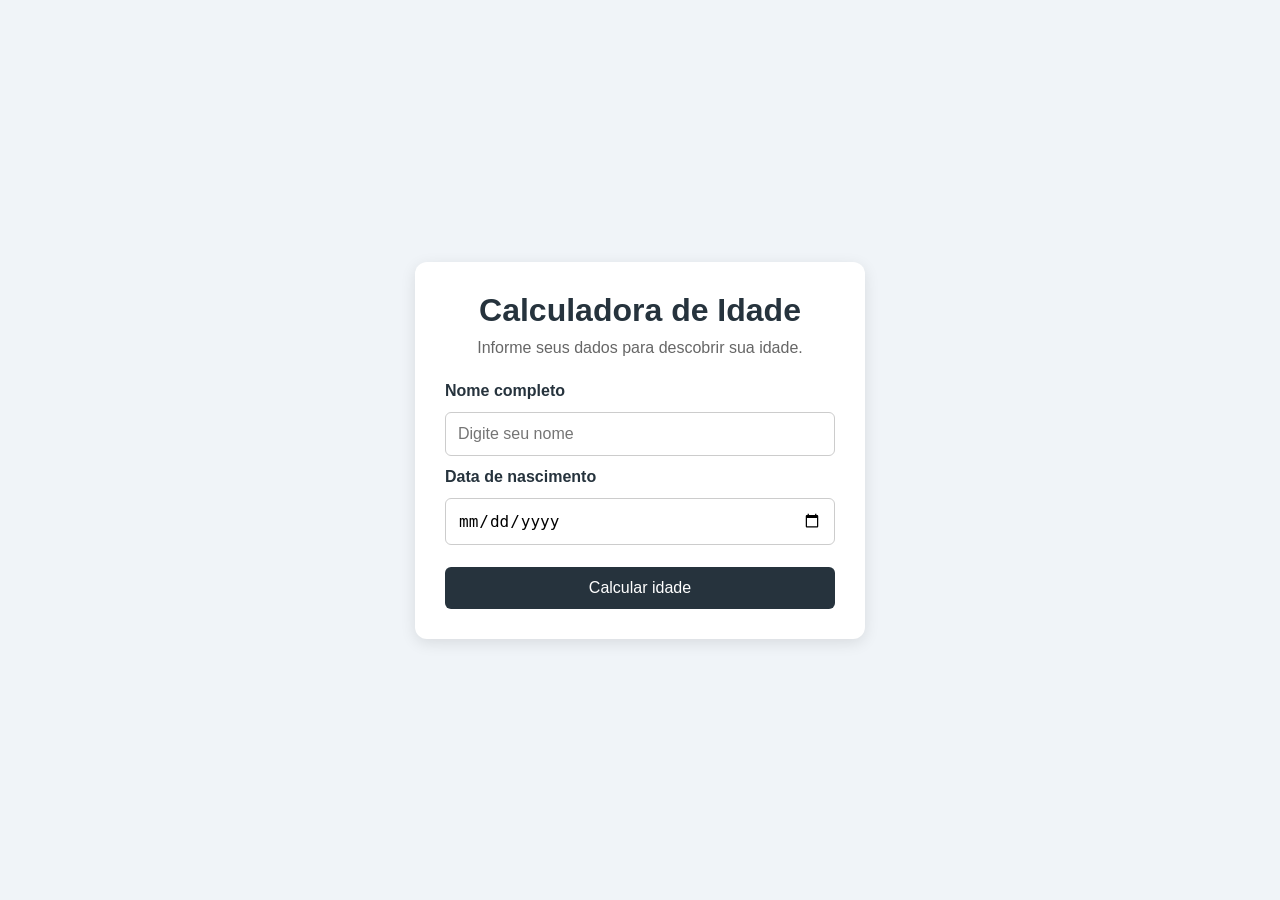
<file: Calc-idade/index.html>
<!DOCTYPE html>
<html lang="pt-br">

<head>
    <meta charset="UTF-8">
    <meta name="viewport" content="width=device-width, initial-scale=1.0">
    <title>Calc. Idade</title>
    <link rel="stylesheet" href="style.css">
    <script defer src="script.js"></script>
</head>

<body>
    <main class="container">

        <h1>Calculadora de Idade</h1>

        <p>Informe seus dados para descobrir sua idade.</p>

        <!-- Formulário de cadastro -->
        <form id="formulario">

            <label for="nome">Nome completo</label>
            <input type="text" id="nome" placeholder="Digite seu nome" required>

            <label for="nascimento">Data de nascimento</label>
            <input type="date" id="nascimento" required>

            <button type="submit">Calcular idade</button>

        </form>

        <!-- Área de resultado -->
        <section id="resultado" class="resultado">

            <h2>Dados cadastrados</h2>

            <p>Nome: <span id="nomeResultado"></span></p>

            <p>Data de nascimento:
                <span id="dataResultado"></span>
            </p>

            <p>Idade:
                <strong id="idadeResultado"></strong>
            </p>

        </section>

    </main>
</body>

</html>
</file>
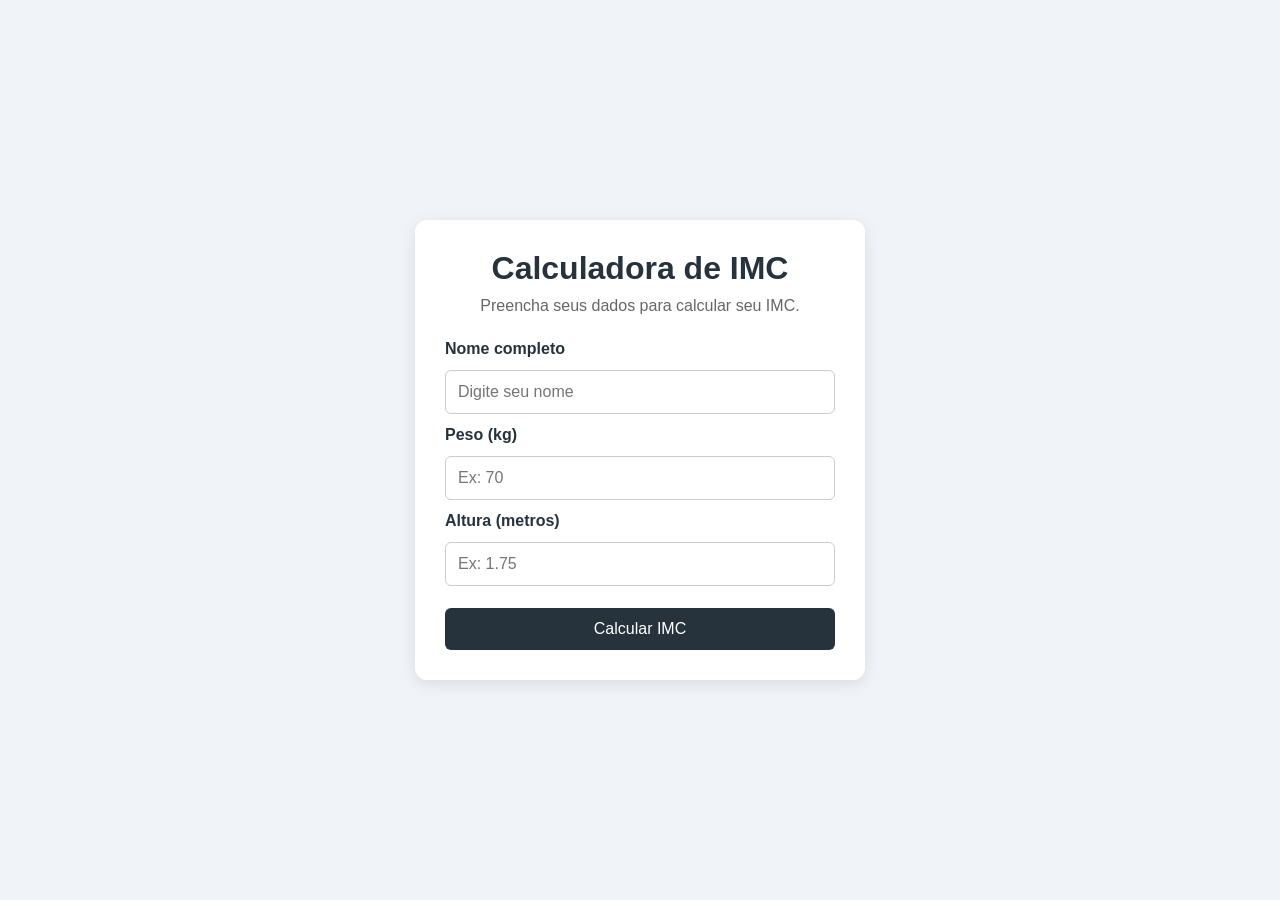
<file: Calc-IMC/index.html>
<!DOCTYPE html>
<html lang="pt-BR">

<head>
    <meta charset="UTF-8">
    <meta name="viewport" content="width=device-width, initial-scale=1.0">

    <title>Calculadora de IMC</title>

    <link rel="stylesheet" href="style.css">
    <script defer src="script.js"></script>
</head>

<body>

    <main class="container">

        <h1>Calculadora de IMC</h1>

        <p>Preencha seus dados para calcular seu IMC.</p>

        <!-- Formulário -->
        <form id="formulario">

            <label for="nome">Nome completo</label>
            <input type="text" id="nome" placeholder="Digite seu nome" required>

            <label for="peso">Peso (kg)</label>
            <input type="number" id="peso" placeholder="Ex: 70" min="0.1" step="any" required>

            <label for="altura">Altura (metros)</label>
            <input type="number" id="altura" placeholder="Ex: 1.75" min="0.1" step="any" required>

            <button type="submit">Calcular IMC</button>

        </form>

        <!-- Mensagem de erro -->
        <p id="mensagemErro" class="erro"></p>

        <!-- Resultado -->
        <section id="resultado" class="resultado">

            <h2>Resultado do cálculo</h2>

            <p>Nome: <span id="nomeResultado"></span></p>

            <p>Peso: <span id="pesoResultado"></span> kg</p>

            <p>Altura: <span id="alturaResultado"></span> m</p>

            <div class="imc-destaque">
                <span>Seu IMC</span>
                <strong id="imcResultado"></strong>
            </div>

            <p>Classificação:</p>

            <strong id="classificacao"></strong>

        </section>

    </main>

</body>

</html>
</file>
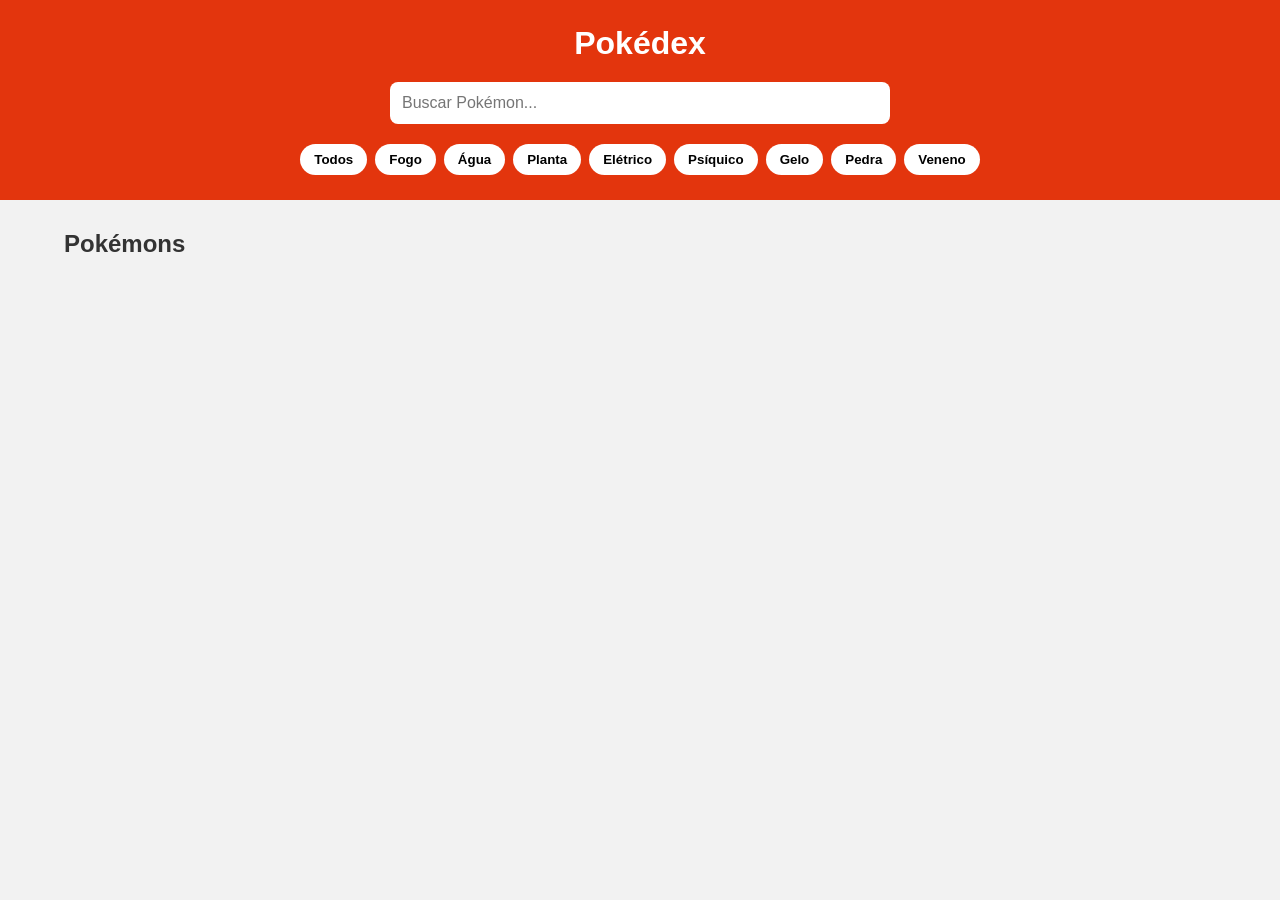
<file: Pokedex/index.html>
<!DOCTYPE html>
<html lang="pt-BR">

<head>
    <meta charset="UTF-8">
    <meta name="viewport" content="width=device-width, initial-scale=1.0">
    <title>Pokédex</title>

    <link rel="stylesheet" href="style.css">
    <script defer src="script.js"></script>
</head>

<body>
    <!-- Cabeçalho -->
    <header>
        <h1>Pokédex</h1>

        <!-- Barra de busca -->
        <input type="text" id="campoBusca" placeholder="Buscar Pokémon...">

        <!-- Filtros por tipo -->
        <div class="filtros">
            <button class="tipo" data-tipo="todos">Todos</button>
            <button class="tipo" data-tipo="fire">Fogo</button>
            <button class="tipo" data-tipo="water">Água</button>
            <button class="tipo" data-tipo="grass">Planta</button>
            <button class="tipo" data-tipo="electric">Elétrico</button>
            <button class="tipo" data-tipo="psychic">Psíquico</button>
            <button class="tipo" data-tipo="ice">Gelo</button>
            <button class="tipo" data-tipo="rock">Pedra</button>
            <button class="tipo" data-tipo="poison">Veneno</button>
        </div>
    </header>


    <!-- Conteúdo principal -->
    <main>
        <h2>Pokémons</h2>

        <!-- Os cards serão criados pelo JavaScript -->
        <section id="listaPokemons" class="lista-pokemons">
        
          
        </section>
    </main>
</body>

</html>
</file>
<file: Calc-idade/style.css>
/* Configurações gerais */
* {
    margin: 0;
    padding: 0;
    box-sizing: border-box;
}

body {
    font-family: Arial, sans-serif;
    background-color: #f0f4f8;
    color: #26333d;

    display: flex;
    justify-content: center;
    align-items: center;

    min-height: 100vh;
}

/* Container principal */
.container {
    background-color: white;
    width: 90%;
    max-width: 450px;

    padding: 30px;
    border-radius: 12px;

    box-shadow: 0 4px 15px rgba(0, 0, 0, 0.1);
}

h1 {
    text-align: center;
    margin-bottom: 10px;
}

.container > p {
    text-align: center;
    color: #666;
    margin-bottom: 25px;
}

/* Formulário */
form {
    display: flex;
    flex-direction: column;
    gap: 12px;
}

label {
    font-weight: bold;
}

input {
    padding: 12px;
    border: 1px solid #ccc;
    border-radius: 6px;
    font-size: 16px;
}

input:focus {
    outline: none;
    border-color: #2684ff;
}

/* Botão */
button {
    margin-top: 10px;
    padding: 12px;

    background-color: #26333d;
    color: white;

    border: none;
    border-radius: 6px;

    font-size: 16px;
    cursor: pointer;
}

button:hover {
    background-color: #405563;
}

/* Resultado */
.resultado {
    display: none;

    margin-top: 25px;
    padding: 20px;

    background-color: #eafaf7;
    border-left: 4px solid #2fd6cb;
    border-radius: 6px;
}

.resultado h2 {
    margin-bottom: 15px;
    font-size: 20px;
}

.resultado p {
    margin-bottom: 12px;
    line-height: 1.5;
}

.resultado strong {
    color: #087f73;
    font-size: 20px;
}
</file>
<file: Calc-IMC/style.css>
/* Configurações gerais */
* {
    margin: 0;
    padding: 0;
    box-sizing: border-box;
}

body {
    font-family: Arial, sans-serif;
    background-color: #f0f4f8;
    color: #26333d;

    display: flex;
    justify-content: center;
    align-items: center;

    min-height: 100vh;
    padding: 20px;
}

/* Container principal */
.container {
    background-color: white;
    width: 90%;
    max-width: 450px;

    padding: 30px;
    border-radius: 12px;

    box-shadow: 0 4px 15px rgba(0, 0, 0, 0.1);
}

h1 {
    text-align: center;
    margin-bottom: 10px;
}

.container > p {
    text-align: center;
    color: #666;
    margin-bottom: 25px;
}

/* Formulário */
form {
    display: flex;
    flex-direction: column;
    gap: 12px;
}

label {
    font-weight: bold;
}

input {
    padding: 12px;
    border: 1px solid #ccc;
    border-radius: 6px;
    font-size: 16px;
}

input:focus {
    outline: none;
    border-color: #2684ff;
}

/* Botão */
button {
    margin-top: 10px;
    padding: 12px;

    background-color: #26333d;
    color: white;

    border: none;
    border-radius: 6px;

    font-size: 16px;
    cursor: pointer;
}

button:hover {
    background-color: #405563;
}

/* Resultado */
.resultado {
    display: none;

    margin-top: 25px;
    padding: 20px;

    background-color: #eafaf7;
    border-left: 4px solid #2fd6cb;
    border-radius: 6px;
}

.resultado h2 {
    margin-bottom: 15px;
    font-size: 20px;
}

.resultado p {
    margin-bottom: 12px;
    line-height: 1.5;
}

/* Destaque do IMC */
.imc-destaque {
    display: flex;
    flex-direction: column;
    align-items: center;

    margin: 20px 0;
    padding: 20px;

    background-color: white;
    border-radius: 8px;
}

.imc-destaque span {
    color: #666;
}

.imc-destaque strong {
    font-size: 36px;
    color: #087f73;
}

/* Classificação */
#classificacao {
    display: block;
    font-size: 18px;
    color: #087f73;
}

/* Mensagem de erro */
.erro {
    display: none;
    color: #c62828;
    font-size: 14px;
    margin-top: 15px;
}
</file>
<file: Pokedex/style.css>
/* Configurações gerais */
* {
    box-sizing: border-box;
    margin: 0;
    padding: 0;
}

body {
    font-family: Arial, sans-serif;
    background-color: #f2f2f2;
    color: #333;
}


/* Cabeçalho */

header {
    background-color: #e3350d;
    padding: 25px;
    text-align: center;
}

header h1 {
    color: white;
    margin-bottom: 20px;
}


/* Campo de busca */

#campoBusca {
    width: 100%;
    max-width: 500px;

    padding: 12px;
    border: none;
    border-radius: 8px;

    font-size: 16px;
}


/* Filtros */

.filtros {
    display: flex;
    justify-content: center;
    flex-wrap: wrap;
    gap: 8px;
    margin-top: 20px;
}

.tipo {
    padding: 8px 14px;
    border: none;
    border-radius: 20px;
    background-color: white;
    cursor: pointer;
    font-weight: bold;
}

.tipo:hover {
    background-color: #ddd;
}


/* Conteúdo */

main {
    width: 90%;
    max-width: 1200px;
    margin: 30px auto;
}

main h2 {
    margin-bottom: 20px;
}


/* Lista de Pokémon */

.lista-pokemons {
    display: grid;
    grid-template-columns: repeat(
        auto-fit,
        minmax(180px, 1fr)
    );
    gap: 20px;
}


/* Card */

.card {
    background-color: white;
    padding: 20px;
    border-radius: 12px;
    text-align: center;
    box-shadow: 0 3px 8px rgba(0, 0, 0, 0.1);
}

.card img {
    width: 120px;
    height: 120px;
}

.card h3 {
    margin: 10px 0;
    text-transform: capitalize;
}

.card p {
    color: #666;
}


/* Responsividade */

@media (max-width: 600px) {
    header {
        padding: 20px 10px;
    }

    main {
        width: 95%;
    }

    .lista-pokemons {
        grid-template-columns: repeat(2, 1fr);
    }
}
</file>
